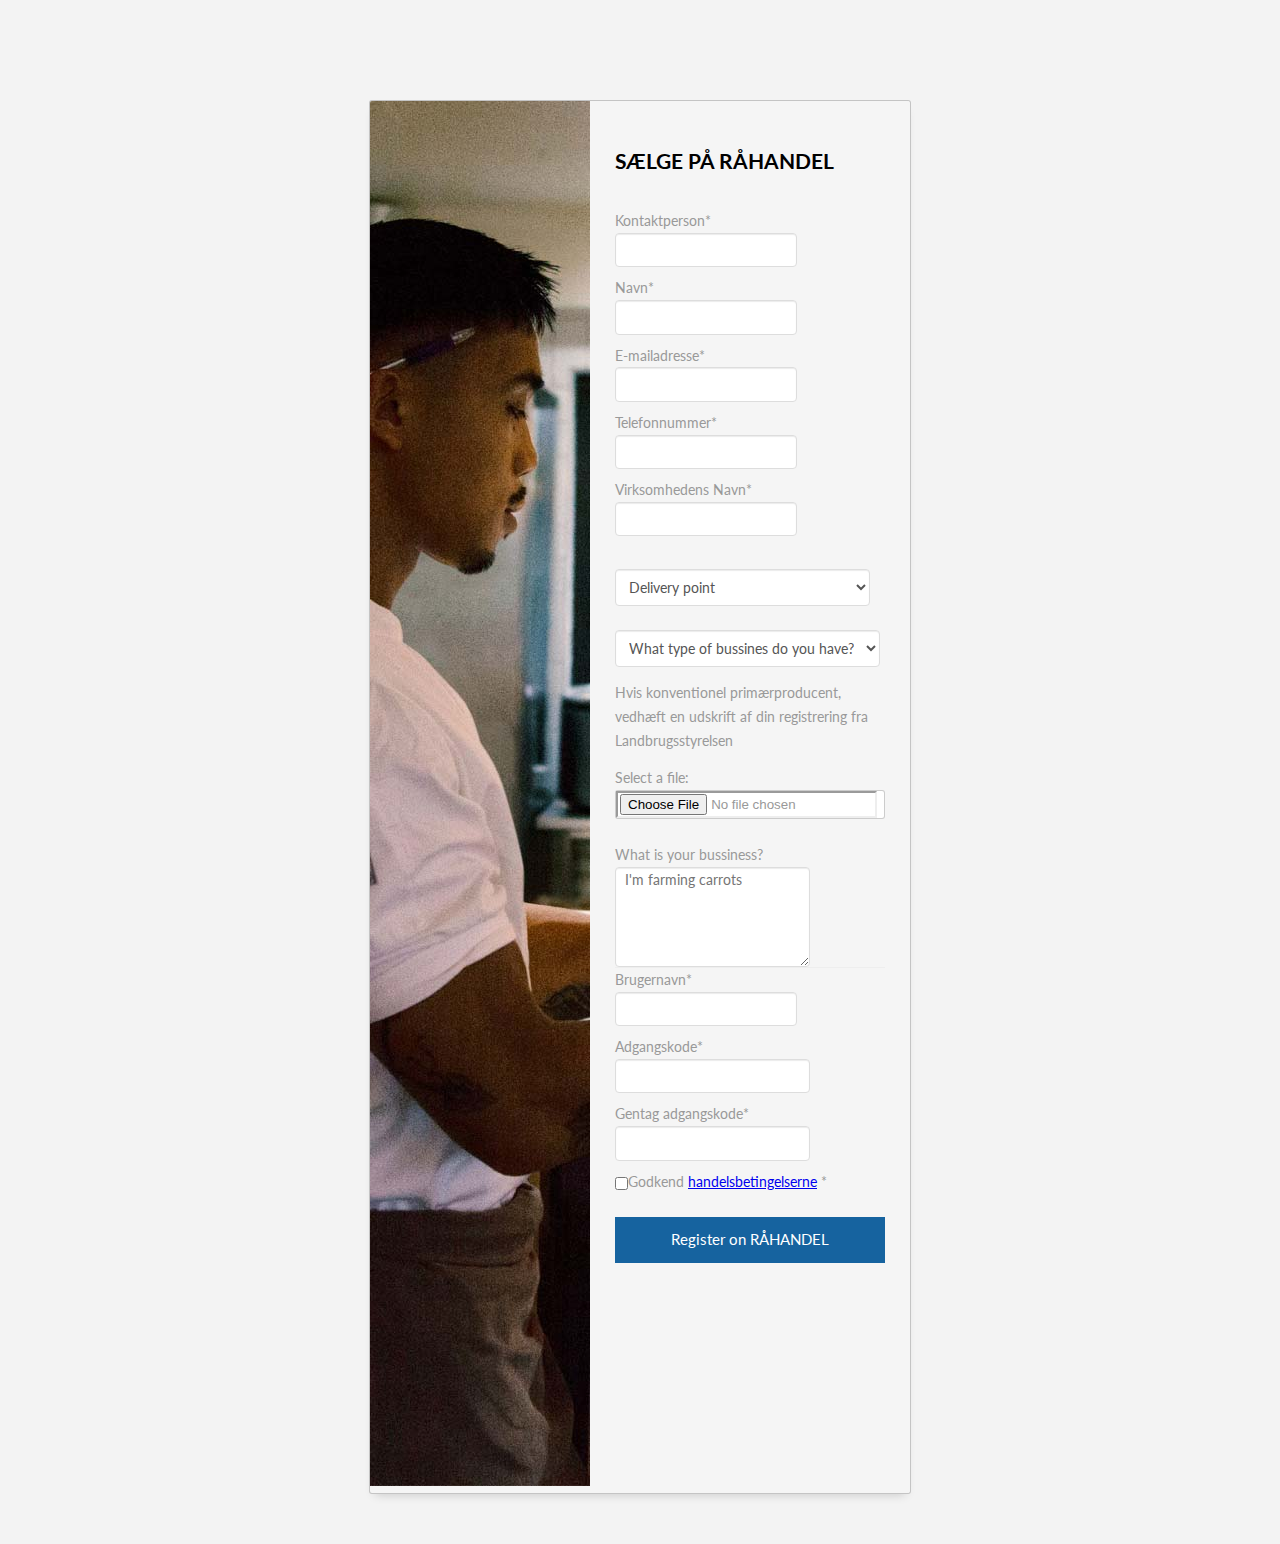
<file: index.html>
<!DOCTYPE html>
<html>

<head>
    <title>JavaScript</title>
    <meta charset="utf-8">
    <meta name="viewport" content="width=device-width, initial-scale=1.0">
    <meta name="description" content="">
    <meta name="keywords" content="">
    <meta http-equiv="X-UA-Compatible" content="ie=edge">
    <link rel="stylesheet" href="style.css">
    <style>
        @import url('https://fonts.googleapis.com/css2?family=Lato:wght@100;300;400&display=swap');
        </style>
        <script
            src="https://code.jquery.com/jquery-3.6.0.min.js"
            integrity="sha256-/xUj+3OJU5yExlq6GSYGSHk7tPXikynS7ogEvDej/m4="
            crossorigin="anonymous">
        </script>
</head>




<body>

    <div id="ny-rest-form">
        <div id="ny-login-left">
            <div class="ny-img-wrapper">
                <img src=imgs/ny-rest-left.jpg />
            </div>
        </div>
        <div id="ny-login-right">
            <div class="opret-titel">
                <h2 style="color: black;">SÆLGE PÅ RÅHANDEL</h2>
            </div>
            <div class="opret-tekst">

            </div>
            <div class="um um-register um-2733">

                <div class="um-form">

                    <form method="post" action="">




                </div>
            </div>
            <div class="um-field um-field-first_name um-field-text um-field-type_text" data-key="first_name">
                <div class="um-field-label"><label for="first_name-2733">Kontaktperson<span class="um-req"
                            title="Required">*</span></label>
                    <div class="um-clear"></div>
                </div>
                <div class="um-field-area"><input autocomplete="off" class="um-form-field valid " type="text"
                        name="first_name-2733" id="first_name-2733" value="" placeholder="" data-validate=""
                        data-key="first_name" />

                </div>
            </div>
            <div class="um-field um-field-shipping_first_name um-field-text um-field-type_text"
                data-key="shipping_first_name">
                <div class="um-field-label"><label for="shipping_first_name-2733">Navn*</label>
                    <div class="um-clear"></div>
                </div>
                <div class="um-field-area"><input autocomplete="off" class="um-form-field valid not-required "
                        type="text" name="shipping_first_name-2733" id="shipping_first_name-2733" value=""
                        placeholder="" data-validate="" data-key="shipping_first_name" />

                </div>
            </div>
            <div class="um-field um-field-user_email um-field-text um-field-type_text" data-key="user_email">
                <div class="um-field-label"><label for="user_email-2733">E-mailadresse<span class="um-req"
                            title="Required">*</span></label>
                    <div class="um-clear"></div>
                </div>
                <div class="um-field-area"><input autocomplete="off" class="um-form-field valid " type="text"
                        name="user_email-2733" id="user_email-2733" value="" placeholder="" data-validate="unique_email"
                        data-key="user_email" />

                </div>
            </div>
            <div class="um-field um-field-billing_phone um-field-text um-field-type_text" data-key="billing_phone">
                <div class="um-field-label"><label for="billing_phone-2733">Telefonnummer<span class="um-req"
                            title="Required">*</span></label>
                    <div class="um-clear"></div>
                </div>
                <div class="um-field-area"><input autocomplete="off" class="um-form-field valid " type="text"
                        name="billing_phone-2733" id="billing_phone-2733" value="" placeholder="" data-validate=""
                        data-key="billing_phone" />

                </div>
            </div>
            <div class="um-field um-field-shipping_company um-field-text um-field-type_text"
                data-key="shipping_company">
                <div class="um-field-label"><label for="shipping_company-2733">Virksomhedens Navn<span class="um-req"
                            title="Required">*</span></label>
                    <div class="um-clear"></div>
                </div>
                <div class="um-field-area"><input autocomplete="off" class="um-form-field valid " type="text"
                        name="shipping_company-2733" id="shipping_company-2733" value="" placeholder="" data-validate=""
                        data-key="shipping_company" />

                        <br><br>

                    <div class="custom-select-delivery">
                        <select>
                            <option value="0">Delivery point</option>
                            <option value="1">Rønnevej 3, 4060 Kirke Såby</option>
                            <option value="2">Frederiksborgvej 59, 2400 CPH NV</option>
                            <option value="3">Rugvænget 56, 2630 Taastrup</option>
                            <option value="4">Feldsingvej 3, 6900 Skjern</option>
                            <option value="5">None of the above</option>
                        </select>
                    </div>
<br>
                    <div class="custom-select-type">
                        <select>
                            <option value="0">What type of bussines do you have?</option>
                            <option value="1">Wholesale</option>
                            <option value="2">Retail</option>
                            <option value="3">Primary Production</option>
                        </select>
                    </div>

                    <div>
                        <p>Hvis konventionel primærproducent, vedhæft en udskrift af din registrering fra
                            Landbrugsstyrelsen</p>
                    
                        <form action="/action_page.php">
                            <label for="myfile">Select a file:</label>
                            <div class="hovno">
                            <input type="file" id="myfile" name="myfile">
                        </form>
                    </div>
                    </div>

                </div>
            </div>
            <div class="um-field um-field-billing_description um-field-textarea um-field-type_textarea"
                data-key="billing_description">
                <br>
                <div class="um-field-label"><label for="billing_description-2733">What is your bussiness?</label>
                    <div class="um-clear"></div>
                </div>
                <div class="um-field-area"><textarea style="height: 100px;" class="um-form-field valid not-required "
                        name="billing_description" id="billing_description"
                        placeholder="I'm farming carrots"></textarea>

                </div>
            </div>
            <div class="um-field um-field-divider um-field-um_divider_2733_11 um-field-divider um-field-type_divider"
                style="border-bottom: 1px solid #eeeeee"></div>
            <div class="um-field um-field-user_login um-field-text um-field-type_text" data-key="user_login">
                <div class="um-field-label"><label for="user_login-2733">Brugernavn<span class="um-req"
                            title="Required">*</span></label>
                    <div class="um-clear"></div>
                </div>
                <div class="um-field-area"><input autocomplete="off" class="um-form-field valid " type="text"
                        name="user_login-2733" id="user_login-2733" value="" placeholder=""
                        data-validate="unique_username" data-key="user_login" />

                </div>
            </div>
            <div class="um-field um-field-user_password um-field-password um-field-type_password"
                data-key="user_password">
                <div class="um-field-label"><label for="user_password-2733">Adgangskode<span class="um-req"
                            title="Required">*</span></label>
                    <div class="um-clear"></div>
                </div>
                <div class="um-field-area"><input class="um-form-field valid " type="password" name="user_password-2733"
                        id="user_password-2733" value="" placeholder="" data-validate="" data-key="user_password" />

                </div>
            </div>
            <div class="um-field um-field-user_password um-field-password um-field-type_password"
                data-key="confirm_user_password">
                <div class="um-field-label"><label for="confirm_user_password-2733">Gentag adgangskode<span
                            class="um-req" title="Required">*</span></label>
                    <div class="um-clear"></div>
                </div>
                <div class="um-field-area"><input class="um-form-field valid " type="password"
                        name="confirm_user_password-2733" id="confirm_user_password-2733" value="" placeholder=""
                        data-validate="" data-key="confirm_user_password" />

                </div>
            </div>
            <div class="um-field um-field-varemail_kunde um-field-checkbox um-field-type_checkbox"
                data-key="varemail_kunde">

            </div>
            <div class="um-field um-field-godkendt_handelsbetingelser um-field-checkbox um-field-type_checkbox"
                data-key="godkendt_handelsbetingelser">
                <div class="um-field-area"><label class="um-field-checkbox  um-field-half "><input type="checkbox"
                            name="godkendt_handelsbetingelser[]" value="Godkend handelsbetingelserne *" /><span
                            class="um-field-checkbox-state"><i
                                class="um-icon-android-checkbox-outline-blank"></i></span><span
                            class="um-field-checkbox-option">Godkend <a
                                href="https://docs.google.com/document/d/1ZXeIXo8bHcZJIam4pKyQC3lT7BFz2jH8-9gy31nDIVQ/edit"
                                target="_blank">handelsbetingelserne</a> *</span></label>

                </div>
            </div>
            <br>
            <button class="register-button">Register on RÅHANDEL</button>
            



        </div>
    </div> <input type="hidden" name="form_id" id="form_id_2733" value="2733" />


    </div>
    </form>
    </div>
    </div>




</body>



</html>
</file>
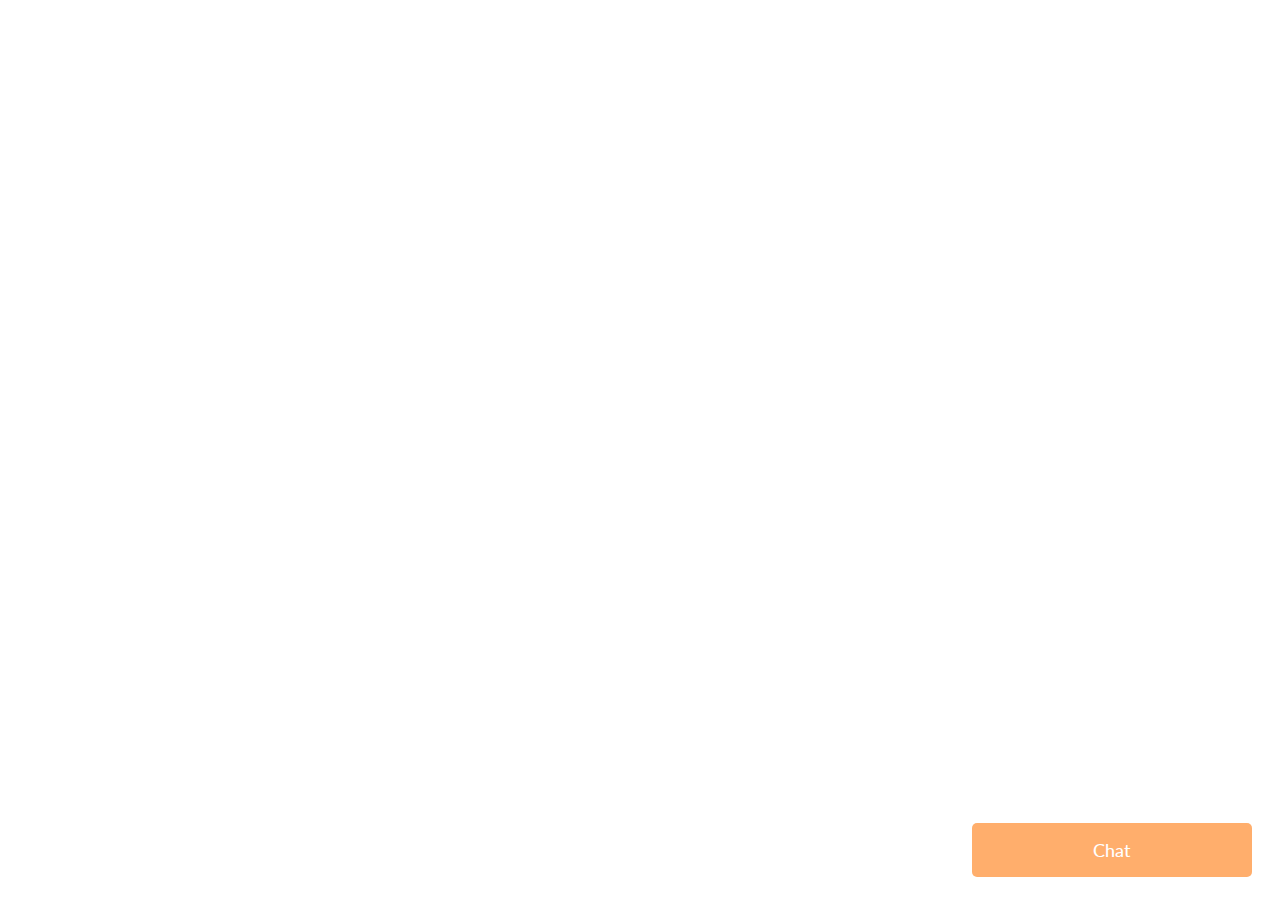
<file: chat.html>
<!DOCTYPE html>
<html>
<head>
    <title>chat</title>
<meta charset="utf-8">
<meta name="viewport" content="width=device-width, initial-scale=1" />
<meta http-equiv="X-UA-Compatible" content="ie=edge">
<style>
    @import url('https://fonts.googleapis.com/css2?family=Lato:wght@100;300;400&display=swap');
    </style>
<link rel="stylesheet" href="chatstyle.css">
</head>


<body>
<button class="openChatBtn" onclick="openForm()">Chat</button>
<div class="openChat">
<form>
<h2>Chat with RÅHANDEL</h2>
<label for="msg"><b>Message</b></label>
<textarea placeholder="Type message.." name="msg" required></textarea>
<button type="submit" class="btn">Send</button>
<button type="button" class="btn close" onclick="closeForm()">
Close
</button>
</form>
</div>
<script src="main.js"></script>
</body>
</html>
</file>
<file: style.css>
#ny-login-right{
    float: right;
    width: 320px;
    padding: 25px 25px 31px 25px;
    background-color: #f5f5f5;
    border-radius: 0px 3px 3px 0px;
}

#ny-rest-form {
    display: flex;
    flex-direction: row;
    background-color: #f5f5f5;
    width: 542px;
    margin: 0 auto;
    margin-top: 100px;
    margin-bottom: 50px;
    border: 1px solid #0003;
    border-radius: 3px 3px 3px 3px;
    -moz-box-shadow: 0px 6px 10px -6px #0003;
    -webkit-box-shadow: 0px 6px 10px -6px #0003;
    box-shadow: 0px 6px 10px -6px #0003;
    overflow: hidden;
    position: relative;
}

body{
    font-family: 'Lato', sans-serif;
}

.um .um-form input[type=text], .um .um-form input[type=tel], .um .um-form input[type=password], .um .um-form textarea {
    color: #666666;
}

.um .um-form input[type=text], .um .um-form input[type=tel], .um .um-form input[type=number], .um .um-form input[type=password], .um .um-form textarea, .select2-container .select2-choice, .select2-container-multi .select2-choices {
    background-color: #ffffff;
}

.um .um-form input[type=text], .um .um-form input[type=tel], .um .um-form input[type=number], .um .um-form input[type=password], .um .um-form textarea, .um .upload-progress, .select2-container .select2-choice, .select2-drop, .select2-container-multi .select2-choices, .select2-drop-active, .select2-drop.select2-drop-above {
    border: 2px solid #ddd !important;
}

.um .um-form input[type=text], .um .um-form input[type=tel], .um .um-form input[type=password], .um .um-form textarea {
    color: #666666;
}

.um .um-form input[type=text], .um .um-form input[type=tel], .um .um-form input[type=number], .um .um-form input[type=password], .um .um-form textarea, .select2-container .select2-choice, .select2-container-multi .select2-choices {
    background-color: #ffffff;
}

.um .um-form input[type=text], .um .um-form input[type=tel], .um .um-form input[type=number], .um .um-form input[type=password], .um .um-form textarea, .um .upload-progress, .select2-container .select2-choice, .select2-drop, .select2-container-multi .select2-choices, .select2-drop-active, .select2-drop.select2-drop-above {
    border: 2px solid #ddd !important;
}

.um-form input[type=text], .um-form input[type=tel], .um-form input[type=number], .um-form input[type=password] {
    padding: 0 12px !important;
    width: 100%;
    display: block !important;
    -moz-border-radius: 2px;
    -webkit-border-radius: 2px;
    border-radius: 2px;
    outline: none !important;
    cursor: text !important;
    font-size: 15px !important;
    height: 40px !important;
    box-sizing: border-box !important;
    box-shadow: none !important;
    margin: 0 !important;
    position: static;
    outline: none !important;
}

.um input, .um select, .um textarea {
    font-size: 15px;
}

textarea, input[type="text"], input[type="password"], input[type="datetime"], input[type="datetime-local"], input[type="date"], input[type="month"], input[type="time"], input[type="week"], input[type="number"], input[type="email"], input[type="url"], input[type="search"], input[type="tel"], input[type="color"], .uneditable-input {
    -webkit-transition: border linear 0.2s,box-shadow linear 0.2s;
    transition: border linear 0.2s,box-shadow linear 0.2s;
}

select, textarea, input[type="text"], input[type="password"], input[type="datetime"], input[type="datetime-local"], input[type="date"], input[type="month"], input[type="time"], input[type="week"], input[type="number"], input[type="email"], input[type="url"], input[type="search"], input[type="tel"], input[type="color"], .uneditable-input {
    display: inline-block;
    height: 2.65em;
    margin-bottom: 9px;
    border: 1px solid #ddd;
    padding: 0 0.65em;
    font-size: 13px;
    line-height: normal;
    color: #555;
    background-color: #fff;
    border-radius: 4px;
    box-shadow: inset 0 1px 1px rgb(0 0 0 / 8%);
}

.um * {
    -webkit-font-smoothing: antialiased !important;
    -moz-osx-font-smoothing: grayscale !important;
}
.um *, .um *:before, .um *:after {
    box-sizing: content-box;
}
body, input, button, select, textarea {
    font-family: "Lato",sans-serif;
}
.p-landmark-sub, .p-meta, input, button, select, textarea {
    font-family: Lato;
}
input, textarea {
    width: auto;
}
input, button, select, textarea {
    font-family: "Lato","Helvetica Neue",Helvetica,Arial,sans-serif;
}
label, input, button, select, textarea {
    font-size: 100%;
    line-height: 1.7;
}
button, input, select, textarea {
    margin: 0;
    font-size: 100%;
    vertical-align: middle;
}
*, *:before, *:after {
    -webkit-box-sizing: border-box;
    -moz-box-sizing: border-box;
    box-sizing: border-box;
}


input[type="text" i] {
    padding: 1px 2px;
}


input {
    -webkit-writing-mode: horizontal-tb !important;
    text-rendering: auto;
    color: -internal-light-dark(black, white);
    letter-spacing: normal;
    word-spacing: normal;
    text-transform: none;
    text-indent: 0px;
    text-shadow: none;
    display: inline-block;
    text-align: start;
    appearance: auto;
    background-color: -internal-light-dark(rgb(255, 255, 255), rgb(59, 59, 59));
    -webkit-rtl-ordering: logical;
    cursor: text;
    margin: 0em;
    font: 400 13.3333px Arial;
    padding: 1px 2px;
    border-width: 2px;
    border-style: inset;
    border-color: -internal-light-dark(rgb(118, 118, 118), rgb(133, 133, 133));
    border-image: initial;
}
.um-field-area {
    position: relative;
    word-wrap: break-word;
}
.um {
    width: 100%;
    text-align: left;
    box-sizing: border-box;
    color: #666;
    font-size: 15px;
    margin-bottom: 30px !important;
    -webkit-font-smoothing: antialiased !important;
    -moz-osx-font-smoothing: grayscale !important;
    opacity: 0;
}
.entry-header, .entry-content {
    font-size: 14px;
}
body {
    font-size: 14px;
    font-style: normal;
    font-weight: 400;
    color: #999999;
    background-color: #f3f3f3;
}
body {
    margin: 0;
    overflow-x: hidden;
    line-height: 1.7;
}
html {
    overflow-x: hidden;
    font-size: 62.5%;
    -webkit-text-size-adjust: 100%;
    -ms-text-size-adjust: 100%;
}
.um *, .um *:before, .um *:after {
    box-sizing: content-box;
}
*, *:before, *:after {
    -webkit-box-sizing: border-box;
    -moz-box-sizing: border-box;
    box-sizing: border-box;
}
.um *, .um *:before, .um *:after {
    box-sizing: content-box;
}
*, *:before, *:after {
    -webkit-box-sizing: border-box;
    -moz-box-sizing: border-box;
    box-sizing: border-box;
}

.hovno{
    background-color: white;
    border: 1px solid #0003;
    border-radius: 3px 3px 3px 3px;
}

.register-button{
border: none;
background-color: #16639f !important;
color: white;
padding: 10px;
    font-size: 15px;
    cursor: pointer ;
    width: 100%;
    box-shadow: none;
    text-shadow: none;
    font-family: inherit;
    outline: none !important;
    margin: 0;
}
</file>
<file: chatstyle.css>
* {
    box-sizing: border-box;
    font-family: 'Lato', sans-serif;
 }
 .openChatBtn {
    background-color: rgb(255, 154, 72);
    color: white;
    border-radius: 5px;
    padding: 16px 20px;
    border: none;
    font-weight: 500;
    font-size: 18px;
    cursor: pointer;
    opacity: 0.8;
    position: fixed;
    bottom: 23px;
    right: 28px;
    width: 280px;
 }
 .openChat {
    display: none;
    position: fixed;
    bottom: 0;
    right: 15px;
    z-index: 9;
 }
 form {
    max-width: 300px;
    padding: 10px;
    background-color: rgb(255, 188, 100);
 }
 form textarea {
    width: 100%;
    font-size: 18px;
    padding: 15px;
    margin: 5px 0 22px 0;
    border: none;
    font-weight: 500;
    background: #d5e7ff;
    color: rgb(0, 0, 0);
    resize: none;
    min-height: 200px;
 }
 form textarea:focus {
    background-color: rgb(255, 255, 255);
    outline: none;
 }
 form .btn {
    background-color: rgb(34, 197, 107);
    color: white;
    padding: 16px 20px;
    font-weight: bold;
    border: none;
    cursor: pointer;
    width: 100%;
    margin-bottom: 10px;
    opacity: 0.8;
 }
 form .close {
    background-color: red;
 }
 form .btn:hover, .openChatBtn:hover {
    opacity: 1;
 }
</file>
